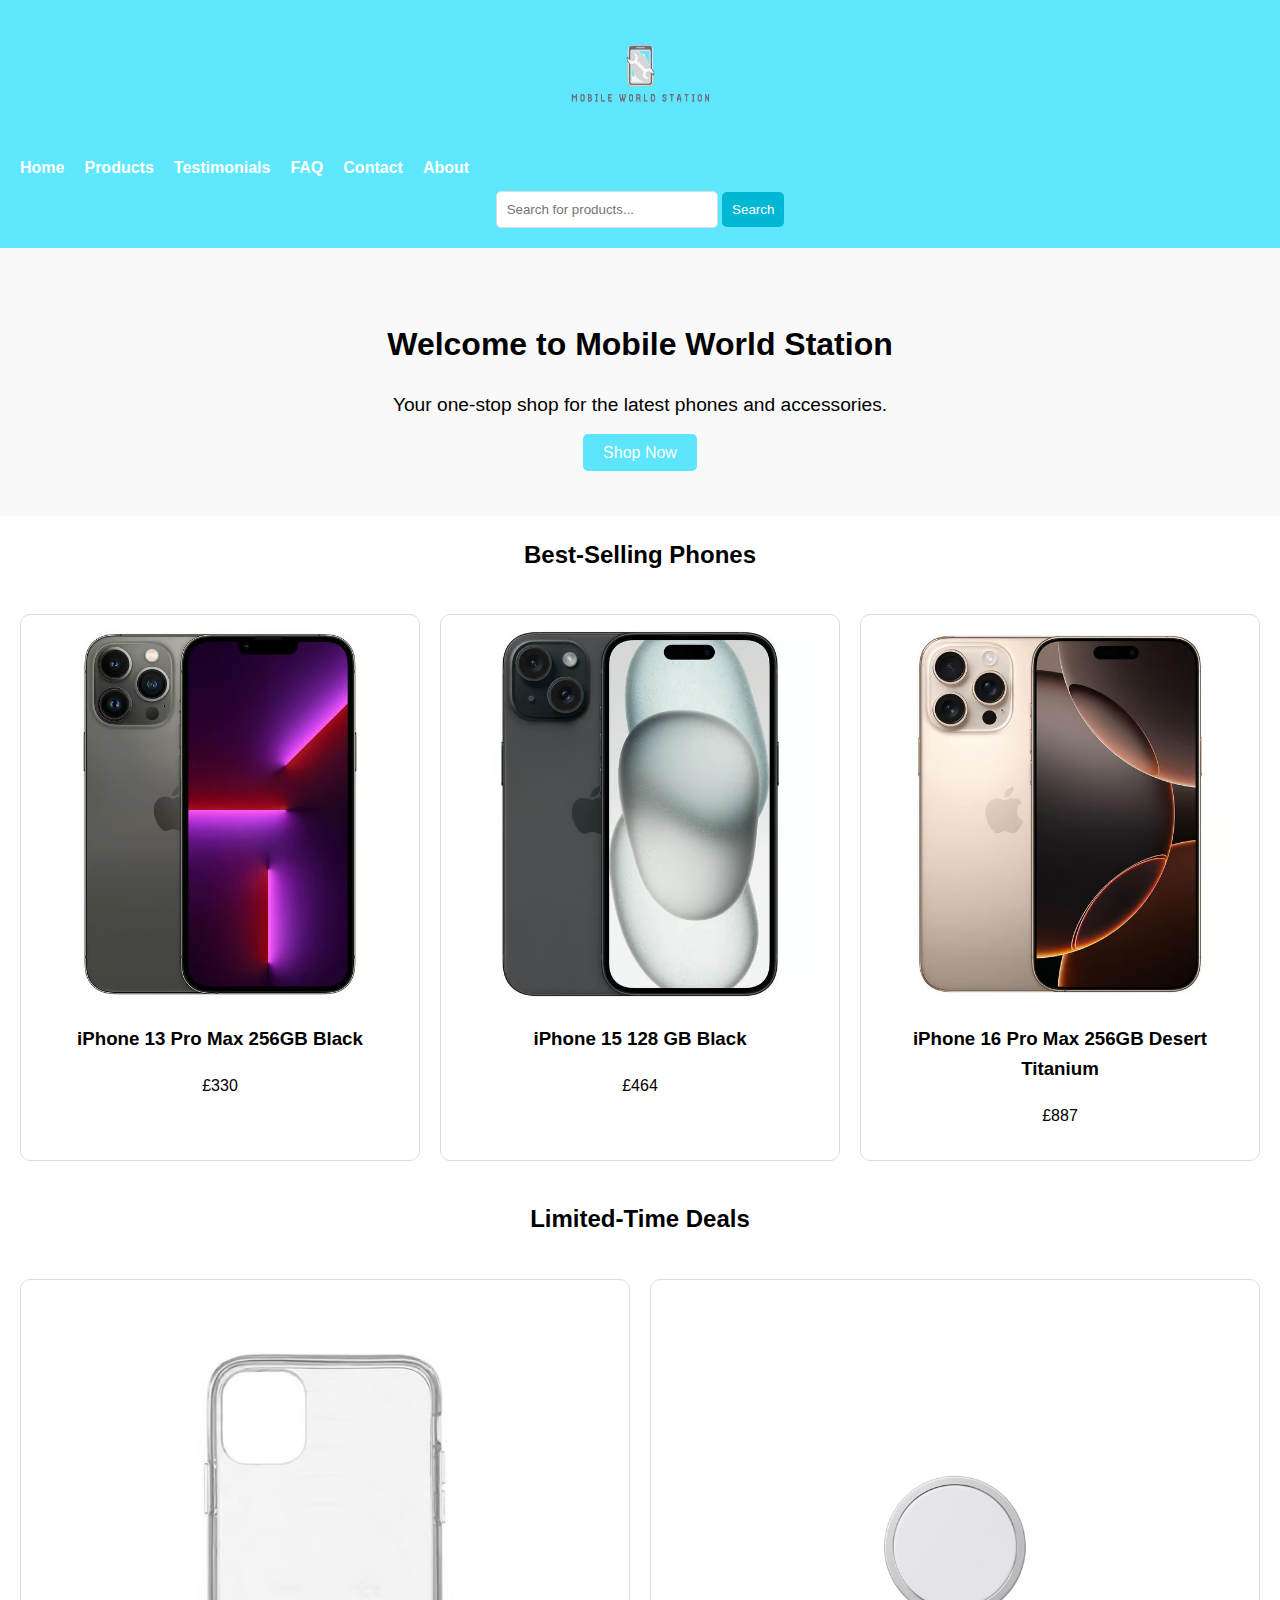
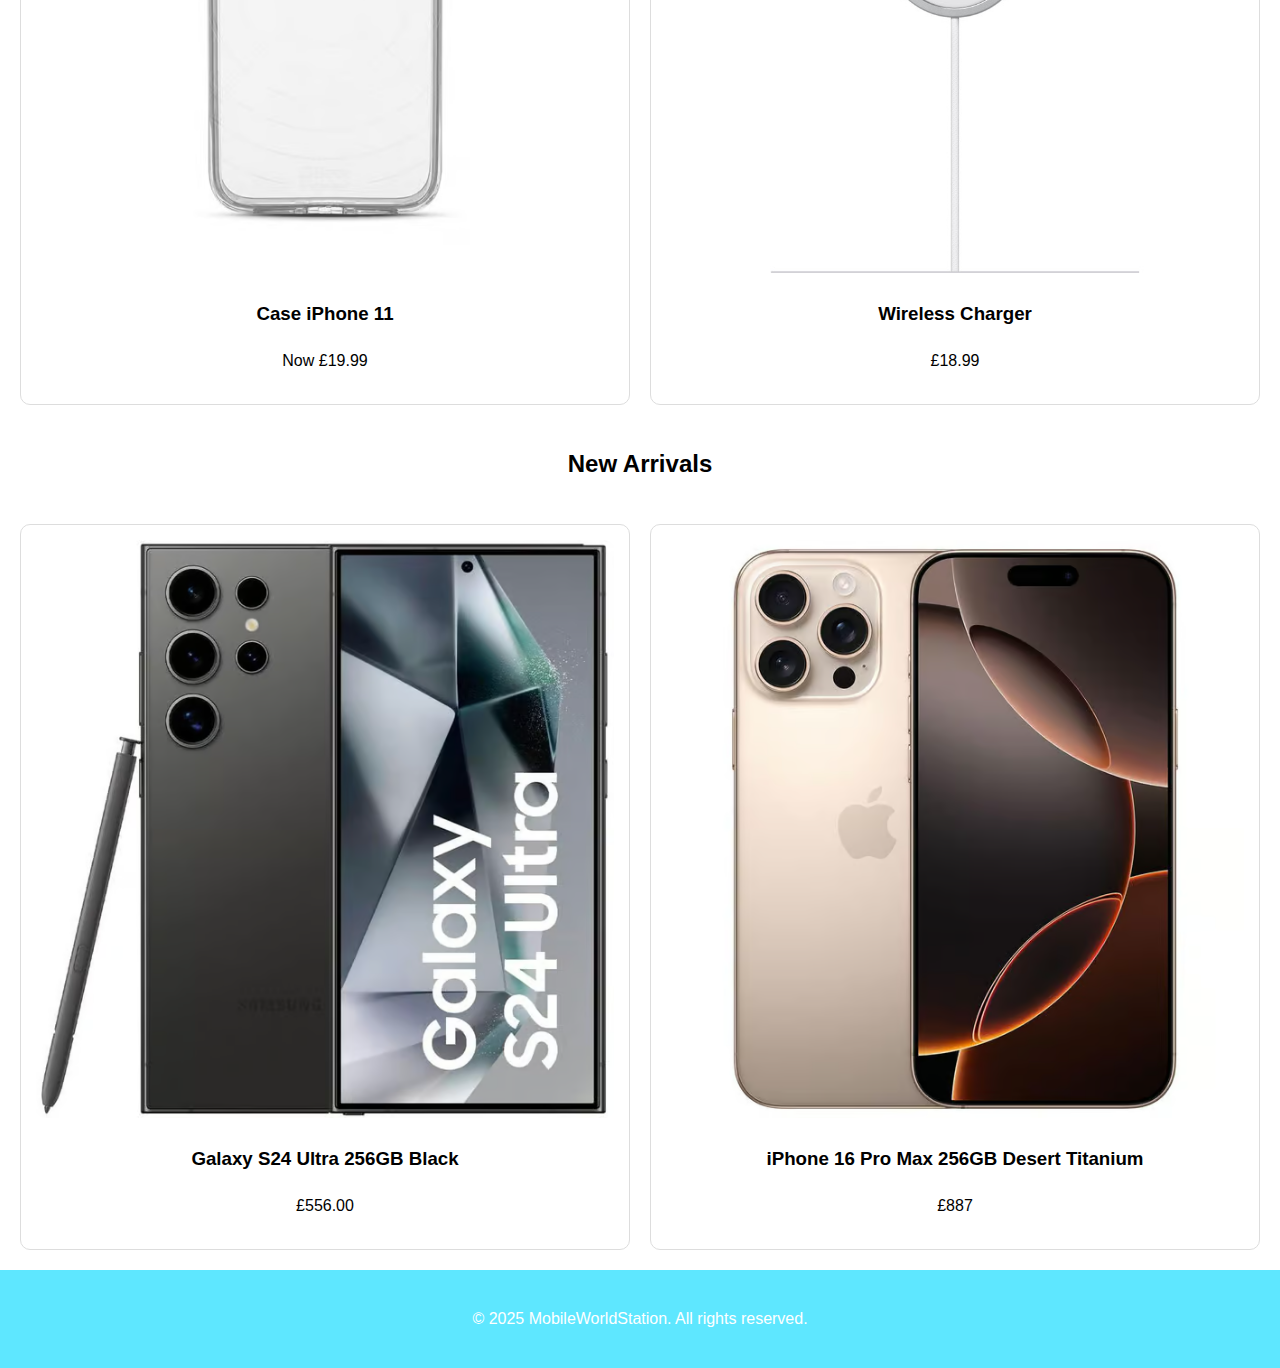
<file: index.html>
<!DOCTYPE html>
<html lang="en">
<head>
    <meta charset="UTF-8">
    <meta name="viewport" content="width=device-width, initial-scale=1.0">
    <link rel="stylesheet" href="index.css">
    <title>MobileWorldStation</title>
</head>
<body>

  <!-- Header Section -->
  <header class="header">
    <div class="logo">
      <img src="Assets/logo.png" alt="Mobile World Station Logo">
    </div>
    <nav class="nav-bar">
      <button class="menu-toggle" onclick="toggleMenu()">☰ Mobile World Station</button>
      <ul class="menu">
        <li><a href="index.html">Home</a></li>
        <li><a href="products.html">Products</a></li>
        <li><a href="testimonials.html">Testimonials</a></li>
        <li><a href="faq.html">FAQ</a></li>
        <li><a href="contact.html">Contact</a></li>
        <li><a href="about.html">About</a></li>
      </ul>
    </nav>
    <div class="search-bar">
      <input type="text" placeholder="Search for products..." />
      <button>Search</button>
    </div>
  </header>

  <!-- Call-to-Action Section -->
  <section class="cta">
    <h1>Welcome to Mobile World Station</h1>
    <p>Your one-stop shop for the latest phones and accessories.</p>
    <a href="products.html" class="cta-button">Shop Now</a>
  </section>

  <!-- Featured Products Section -->
  <section class="featured-products">
    <h2>Best-Selling Phones</h2>
    <div class="product-container">
      <div class="product-card">
        <a href="product.html?product=iphone13promax">
          <img src="Assets/iphone13promax.avif" alt="Phone 1">
        </a>
        <h3>iPhone 13 Pro Max 256GB Black</h3>
        <p>£330</p>
      </div>
      <div class="product-card">
        <a href="product.html?product=iphone15">
          <img src="Assets/iphone15.avif" alt="Phone 2">
        </a>
        <h3>iPhone 15 128 GB Black</h3>
        <p>£464</p>
      </div>
      <div class="product-card">
        <a href="product.html?product=iphone16promax">
          <img src="Assets/iphone16promax.avif" alt="Phone 3">
        </a>
        <h3>iPhone 16 Pro Max 256GB Desert Titanium</h3>
        <p>£887</p>
      </div>
    </div>
  </section>

  <!-- Limited-Time Deals Section -->
  <section class="limited-deals">
    <h2>Limited-Time Deals</h2>
    <div class="deal-container">
      <div class="deal-card">
        <a href="product.html?product=phonecaseiphone11">
          <img src="Assets/phonecaseiphone11.avif" alt="Deal 1">
        </a>
        <h3>Case iPhone 11</h3>
        <p>Now £19.99</p>
      </div>
      <div class="deal-card">
        <a href="product.html?product=wirelesscharger">
          <img src="Assets/wirelesscharger.jpeg" alt="Deal 2">
        </a>
        <h3>Wireless Charger</h3>
        <p>£18.99</p>
      </div>
    </div>
  </section>

  <!-- New Arrivals Section -->
  <section class="new-arrivals">
    <h2>New Arrivals</h2>
    <div class="product-container">
      <div class="product-card">
        <a href="product.html?product=samsungs24ultra">
          <img src="Assets/samsungs24ultra.avif" alt="New Phone 1">
        </a>
        <h3>Galaxy S24 Ultra 256GB Black</h3>
        <p>£556.00</p>
      </div>
      <div class="product-card">
        <a href="product.html?product=iphone16promax">
          <img src="Assets/iphone16promax.avif" alt="New Phone 2">
        </a>
        <h3>iPhone 16 Pro Max 256GB Desert Titanium</h3>
        <p>£887</p>
      </div>
    </div>
  </section>

  <!-- Footer Section -->
  <footer class="footer">
    <p>&copy; 2025 MobileWorldStation. All rights reserved.</p>
  </footer>

  <script>
    function toggleMenu() {
      const menu = document.querySelector('.menu');
      menu.classList.toggle('show');
    }
  </script>
</body>
</html>
</file>
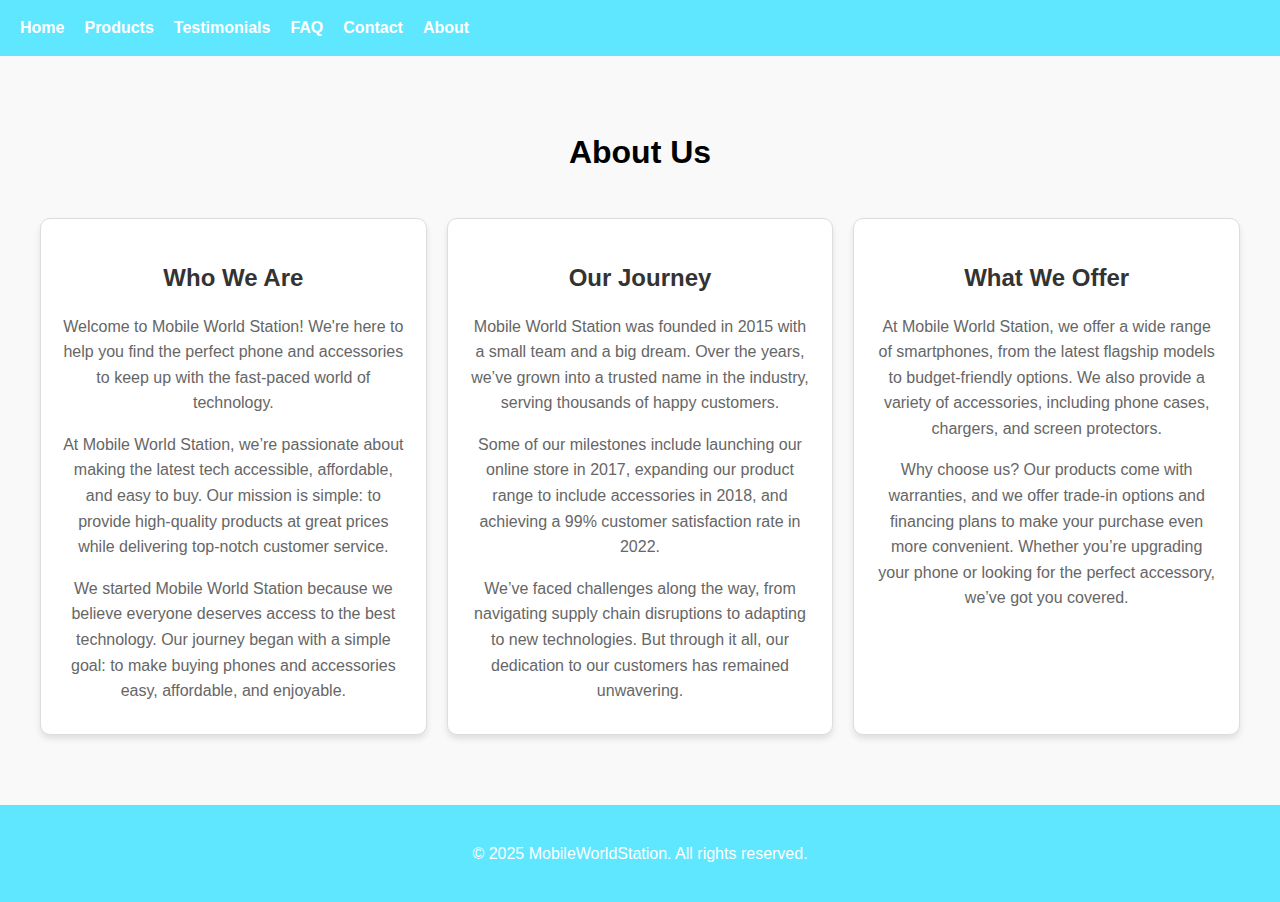
<file: about.html>
<!DOCTYPE html>
<html lang="en">
<head>
  <meta charset="UTF-8">
  <meta name="viewport" content="width=device-width, initial-scale=1.0">
  <title>About Us - MobileWorldStation</title>
  <link rel="stylesheet" href="about.css">
</head>
<body>
  <!-- Navigation Bar -->
  <nav class="nav-bar">
    <button class="menu-toggle" onclick="toggleMenu()">☰ Mobile World Station</button>
    <ul class="menu">
      <li><a href="index.html">Home</a></li>
      <li><a href="products.html">Products</a></li>
      <li><a href="testimonials.html">Testimonials</a></li>
      <li><a href="faq.html">FAQ</a></li>
      <li><a href="contact.html">Contact</a></li>
      <li><a href="about.html">About</a></li>
    </ul>
  </nav>

  <!-- About Us Section -->
  <section class="about">
    <h1>About Us</h1>
    <div class="about-container">
      <!-- Who You Are -->
      <div class="about-section">
        <h2>Who We Are</h2>
        <p>Welcome to Mobile World Station! We're here to help you find the perfect phone and accessories to keep up with the fast-paced world of technology.</p>
        <p>At Mobile World Station, we’re passionate about making the latest tech accessible, affordable, and easy to buy. Our mission is simple: to provide high-quality products at great prices while delivering top-notch customer service.</p>
        <p>We started Mobile World Station because we believe everyone deserves access to the best technology. Our journey began with a simple goal: to make buying phones and accessories easy, affordable, and enjoyable.</p>
      </div>

      <!-- Your Journey -->
      <div class="about-section">
        <h2>Our Journey</h2>
        <p>Mobile World Station was founded in 2015 with a small team and a big dream. Over the years, we’ve grown into a trusted name in the industry, serving thousands of happy customers.</p>
        <p>Some of our milestones include launching our online store in 2017, expanding our product range to include accessories in 2018, and achieving a 99% customer satisfaction rate in 2022.</p>
        <p>We’ve faced challenges along the way, from navigating supply chain disruptions to adapting to new technologies. But through it all, our dedication to our customers has remained unwavering.</p>
      </div>

      <!-- What You Offer -->
      <div class="about-section">
        <h2>What We Offer</h2>
        <p>At Mobile World Station, we offer a wide range of smartphones, from the latest flagship models to budget-friendly options. We also provide a variety of accessories, including phone cases, chargers, and screen protectors.</p>
        <p>Why choose us? Our products come with warranties, and we offer trade-in options and financing plans to make your purchase even more convenient. Whether you’re upgrading your phone or looking for the perfect accessory, we’ve got you covered.</p>
      </div>
    </div>
  </section>

  <!-- Footer -->
  <div class="footer">
   <p>&copy; 2025 MobileWorldStation. All rights reserved.</p>
  </div>

  <script>
    function toggleMenu() {
      const menu = document.querySelector('.menu');
      menu.classList.toggle('show');
    }
  </script>
</body>
</html>
</file>
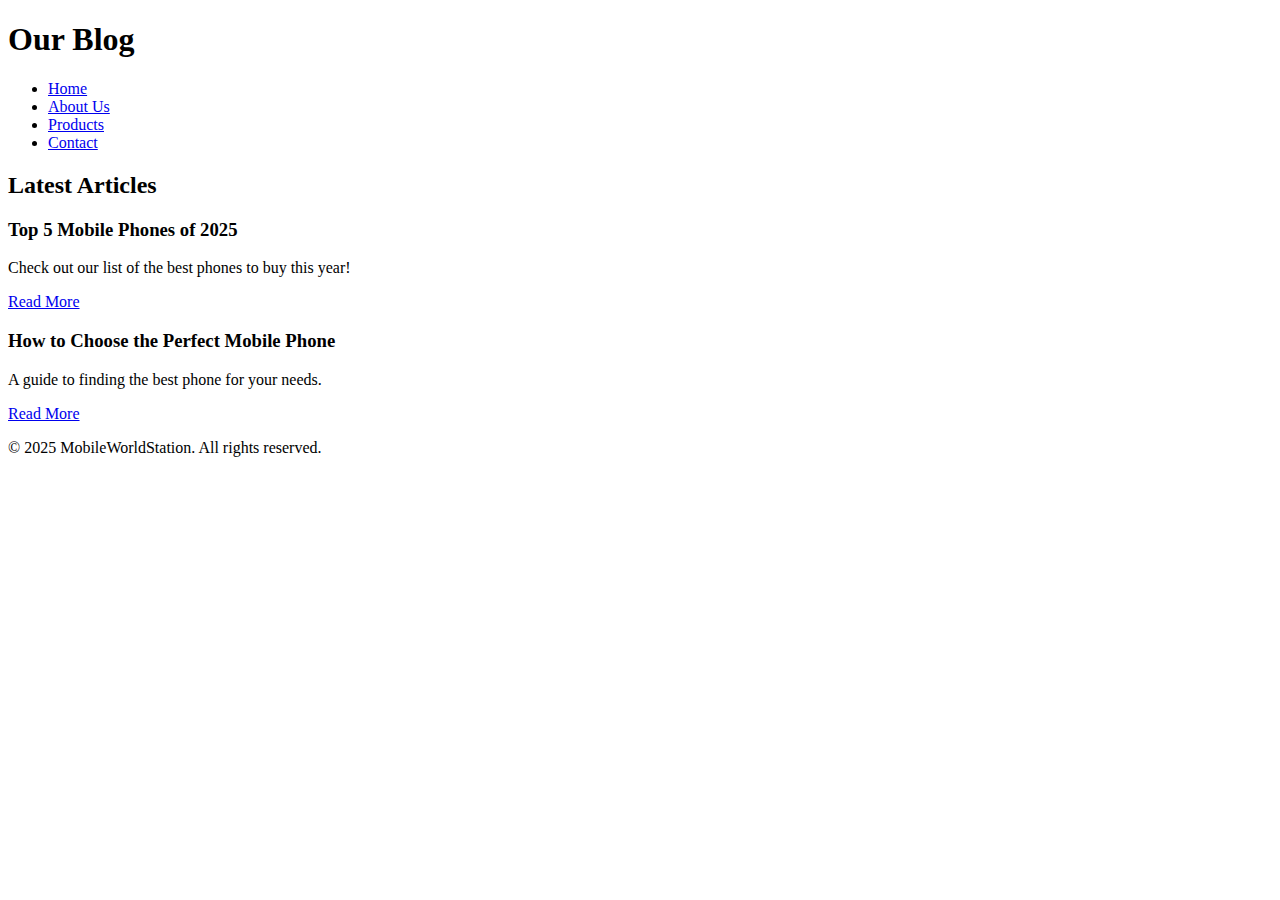
<file: blog.html>
<!DOCTYPE html>
<html lang="en">
<head>
  <meta charset="UTF-8">
  <meta name="viewport" content="width=device-width, initial-scale=1.0">
  <title>Blog - MobileWorldStation</title>
  <link rel="stylesheet" href="style.css">
</head>
<body>
  <header>
    <h1>Our Blog</h1>
    <nav>
      <ul>
        <li><a href="index.html">Home</a></li>
        <li><a href="about.html">About Us</a></li>
        <li><a href="products.html">Products</a></li>
        <li><a href="contact.html">Contact</a></li>
      </ul>
    </nav>
  </header>
  <main>
    <section>
      <h2>Latest Articles</h2>
      <article>
        <h3>Top 5 Mobile Phones of 2025</h3>
        <p>Check out our list of the best phones to buy this year!</p>
        <a href="#">Read More</a>
      </article>
      <article>
        <h3>How to Choose the Perfect Mobile Phone</h3>
        <p>A guide to finding the best phone for your needs.</p>
        <a href="#">Read More</a>
      </article>
    </section>
  </main>
  <footer>
    <p>&copy; 2025 MobileWorldStation. All rights reserved.</p>
  </footer>
</body>
</html>
</file>
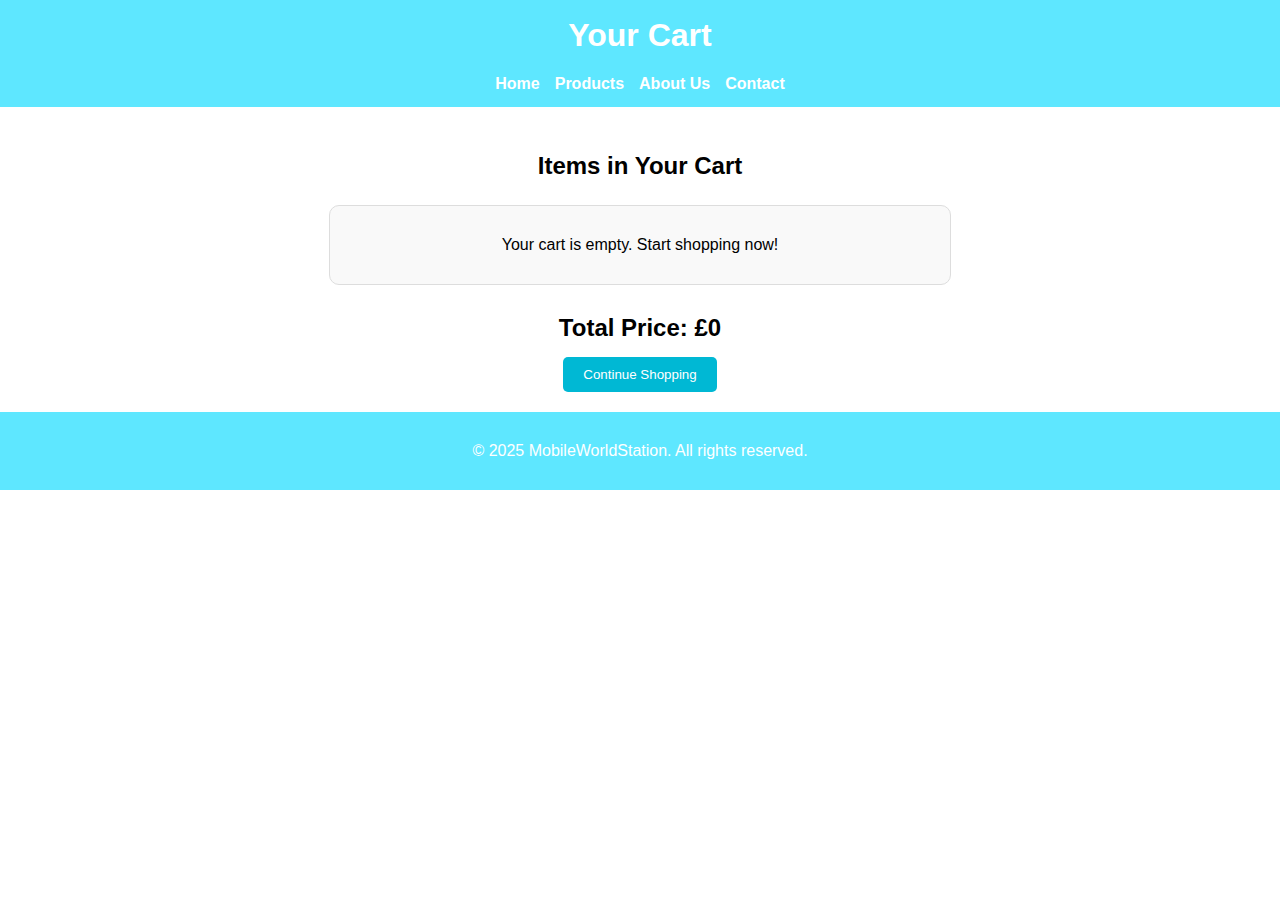
<file: cart.html>
<!DOCTYPE html>
<html lang="en">
<head>
  <meta charset="UTF-8">
  <meta name="viewport" content="width=device-width, initial-scale=1.0">
  <title>Cart - MobileWorldStation</title>
  <link rel="stylesheet" href="cart.css">
  <script src="cart.js" defer></script>
</head>
<body>
  <header>
    <h1>Your Cart</h1>
    <nav>
      <ul>
        <li><a href="index.html">Home</a></li>
        <li><a href="products.html">Products</a></li>
        <li><a href="about.html">About Us</a></li>
        <li><a href="contact.html">Contact</a></li>
      </ul>
    </nav>
  </header>
  <main>
    <section class="cart-section">
      <h2>Items in Your Cart</h2>
      <div id="cart-items">
        <!-- Cart items will be dynamically added here -->
      </div>
      <div class="cart-summary">
        <h3>Total Price: £<span id="total-price">0</span></h3>
        <button onclick="continueShopping()">Continue Shopping</button>
      </div>
    </section>
  </main>
  <footer>
    <p>&copy; 2025 MobileWorldStation. All rights reserved.</p>
  </footer>
</body>
</html>
</file>
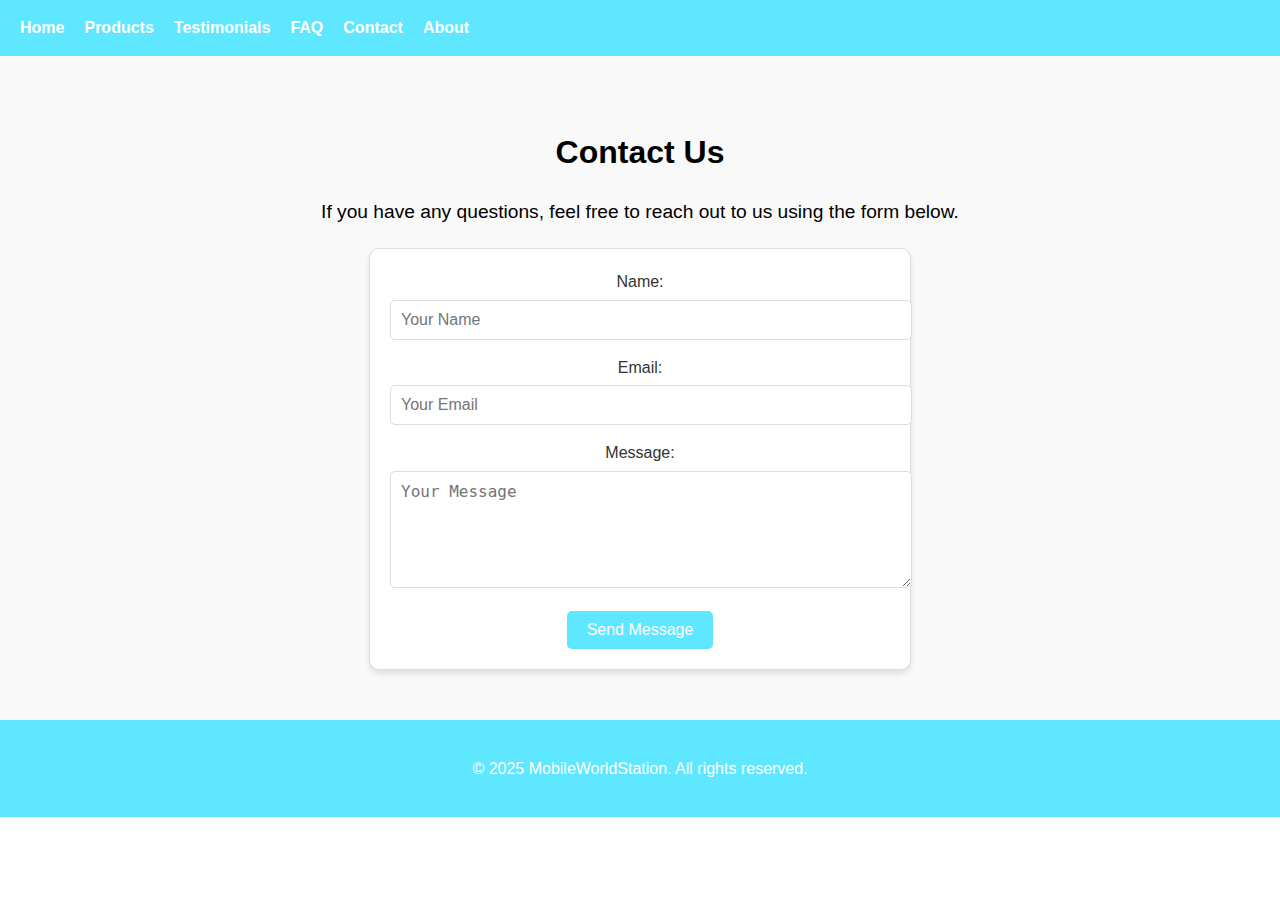
<file: contact.html>
<!DOCTYPE html>
<html lang="en">
<head>
  <meta charset="UTF-8">
  <meta name="viewport" content="width=device-width, initial-scale=1.0">
  <title>Contact Us - MobileWorldStation</title>
  <link rel="stylesheet" href="contact.css">
</head>
<body>
  <!-- Navigation Bar -->
  <nav class="nav-bar">
    <button class="menu-toggle" onclick="toggleMenu()">☰ Mobile World Station</button>
    <ul class="menu">
      <li><a href="index.html">Home</a></li>
      <li><a href="products.html">Products</a></li>
      <li><a href="testimonials.html">Testimonials</a></li>
      <li><a href="faq.html">FAQ</a></li>
      <li><a href="contact.html">Contact</a></li>
      <li><a href="about.html">About</a></li>
    </ul>
  </nav>

  <!-- Contact Section -->
  <section class="contact">
    <h1>Contact Us</h1>
    <p>If you have any questions, feel free to reach out to us using the form below.</p>
    <div class="contact-container">
      <form class="contact-form">
        <label for="name">Name:</label>
        <input type="text" id="name" name="name" placeholder="Your Name" required>

        <label for="email">Email:</label>
        <input type="email" id="email" name="email" placeholder="Your Email" required>

        <label for="message">Message:</label>
        <textarea id="message" name="message" rows="5" placeholder="Your Message" required></textarea>

        <button type="submit">Send Message</button>
      </form>
    </div>
  </section>

  <!-- Footer -->
  <div class="footer">
   <p>&copy; 2025 MobileWorldStation. All rights reserved.</p>
  </div>

  <script>
    function toggleMenu() {
      const menu = document.querySelector('.menu');
      menu.classList.toggle('show');
    }
  </script>
</body>
</html>
</file>
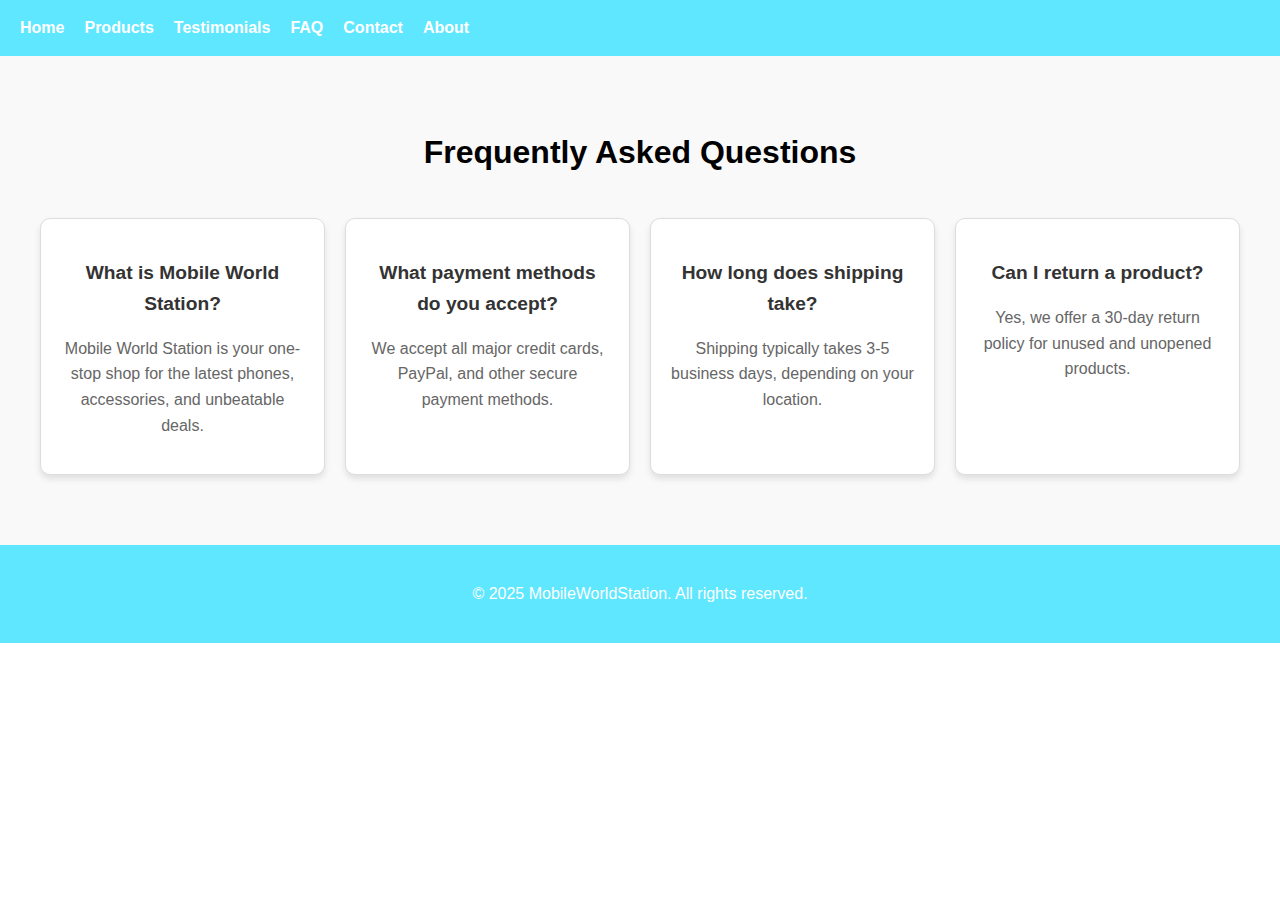
<file: faq.html>
<!DOCTYPE html>
<html lang="en">
<head>
  <meta charset="UTF-8">
  <meta name="viewport" content="width=device-width, initial-scale=1.0">
  <title>FAQ - MobileWorldStation</title>
  <link rel="stylesheet" href="faq.css">
</head>
<body>
  <!-- Navigation Bar -->
  <nav class="nav-bar">
    <button class="menu-toggle" onclick="toggleMenu()">☰ Mobile World Station</button>
    <ul class="menu">
      <li><a href="index.html">Home</a></li>
      <li><a href="products.html">Products</a></li>
      <li><a href="testimonials.html">Testimonials</a></li>
      <li><a href="faq.html">FAQ</a></li>
      <li><a href="contact.html">Contact</a></li>
      <li><a href="about.html">About</a></li>
    </ul>
  </nav>

  <!-- FAQ Section -->
  <section class="faq">
    <h1>Frequently Asked Questions</h1>
    <div class="faq-container">
      <div class="faq-item">
        <h3>What is Mobile World Station?</h3>
        <p>Mobile World Station is your one-stop shop for the latest phones, accessories, and unbeatable deals.</p>
      </div>
      <div class="faq-item">
        <h3>What payment methods do you accept?</h3>
        <p>We accept all major credit cards, PayPal, and other secure payment methods.</p>
      </div>
      <div class="faq-item">
        <h3>How long does shipping take?</h3>
        <p>Shipping typically takes 3-5 business days, depending on your location.</p>
      </div>
      <div class="faq-item">
        <h3>Can I return a product?</h3>
        <p>Yes, we offer a 30-day return policy for unused and unopened products.</p>
      </div>
    </div>
  </section>

  <!-- Footer -->
  <div class="footer">
  <p>&copy; 2025 MobileWorldStation. All rights reserved.</p>
  </div>

  <script>
    function toggleMenu() {
      const menu = document.querySelector('.menu');
      menu.classList.toggle('show');
    }
  </script>
</body>
</html>
</file>
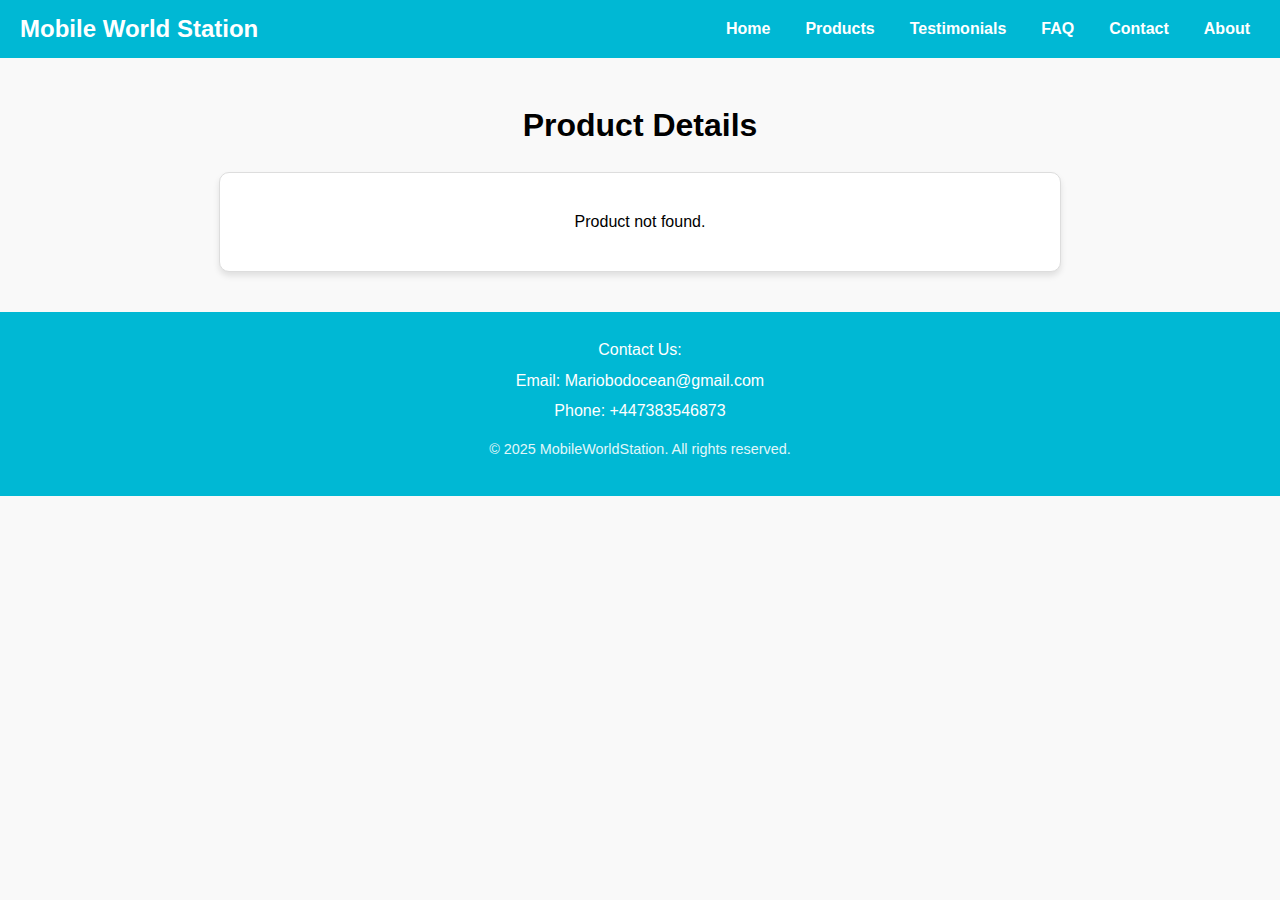
<file: product.html>
<!DOCTYPE html>
<html lang="en">
<head>
  <meta charset="UTF-8">
  <meta name="viewport" content="width=device-width, initial-scale=1.0">
  <title>Product Details</title>
  <link rel="stylesheet" href="product.css">
  <script src="product.js" defer></script>
</head>
<body>
  <!-- Navigation Bar -->
  <nav class="nav-bar">
    <div class="logo">
      <a href="index.html">Mobile World Station</a>
    </div>
    <ul class="menu">
      <li><a href="index.html">Home</a></li>
      <li><a href="products.html">Products</a></li>
      <li><a href="testimonials.html">Testimonials</a></li>
      <li><a href="faq.html">FAQ</a></li>
      <li><a href="contact.html">Contact</a></li>
      <li><a href="about.html">About</a></li>
    </ul>
  </nav>

  <!-- Main Content -->
  <main>
    <header>
      <h1>Product Details</h1>
    </header>
    <div id="product-details">
      <!-- Product details will be dynamically loaded here -->
    </div>
  </main>

  <!-- Footer -->
  <footer class="footer">
    <div class="footer-content">
      <p>Contact Us:</p>
      <p>Email: Mariobodocean@gmail.com</p>
      <p>Phone: +447383546873</p>
    </div>
    <div class="footer-bottom">
      <p>&copy; 2025 MobileWorldStation. All rights reserved.</p>
    </div>
  </footer>
</body>
</html>
</file>
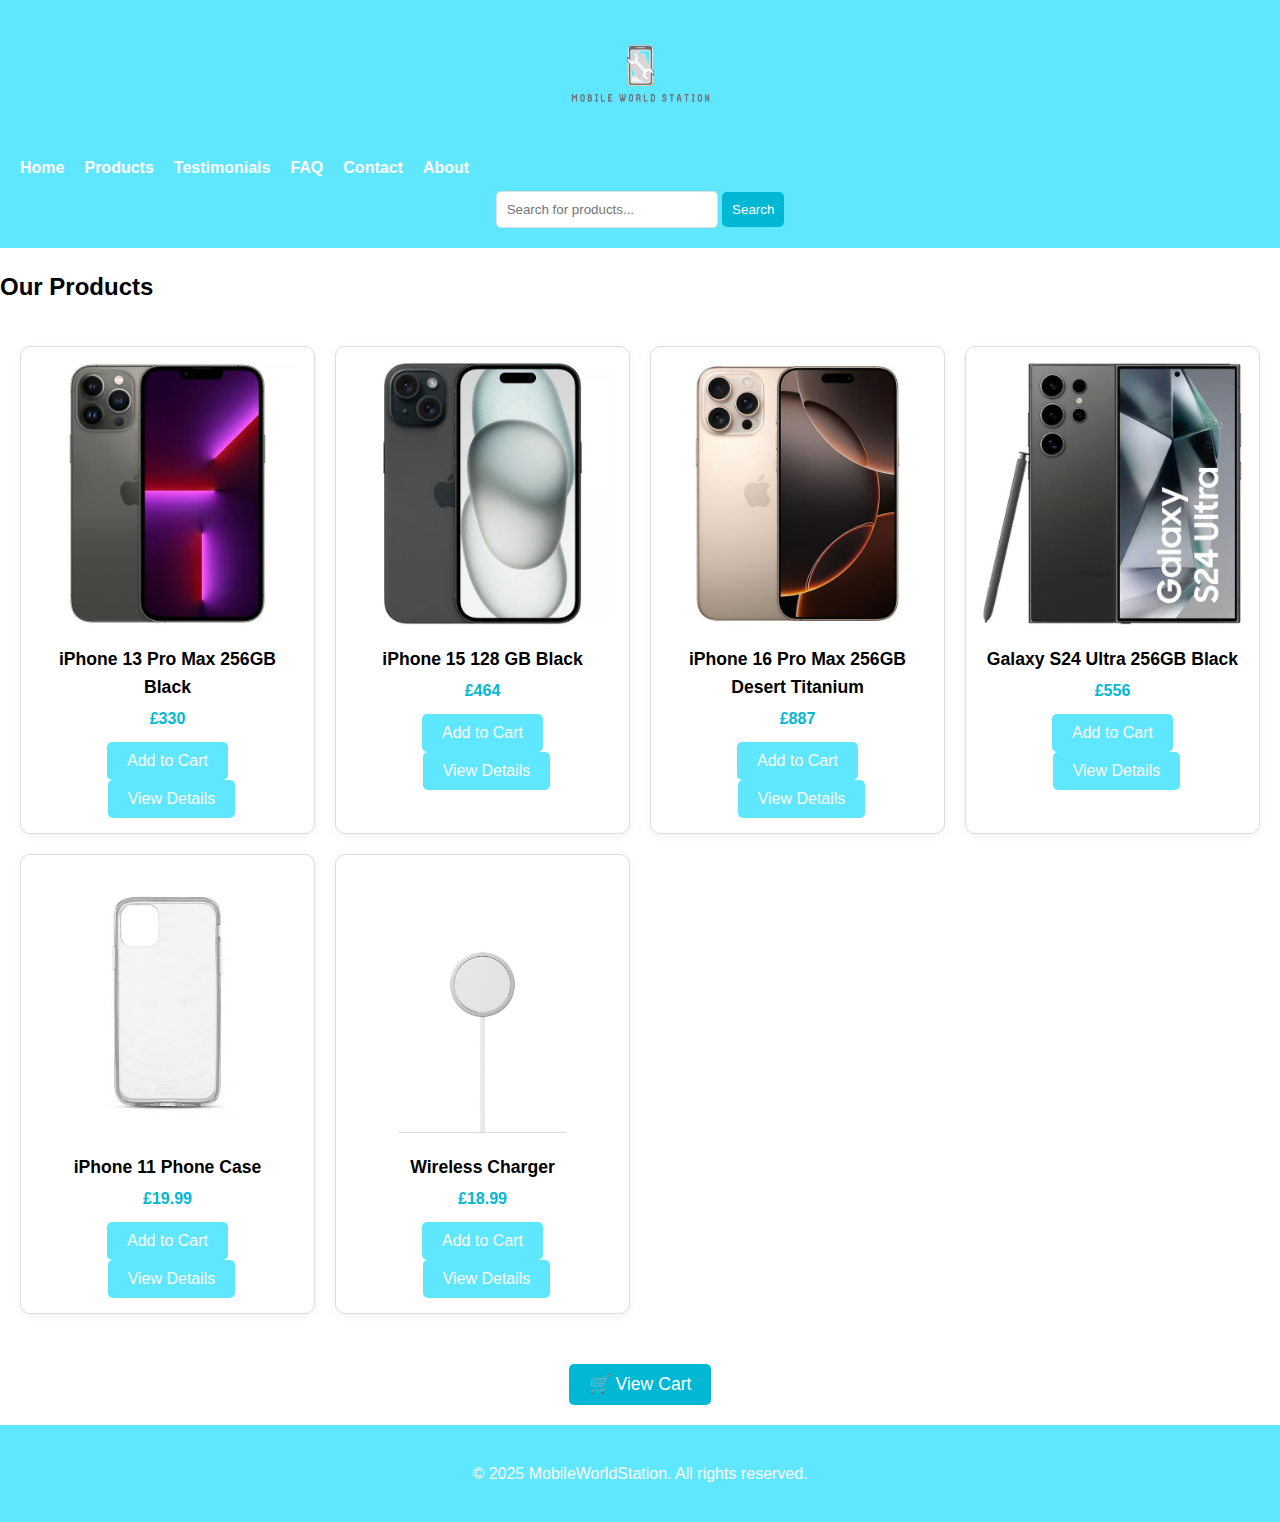
<file: products.html>
<!DOCTYPE html>
<html lang="en">
<head>
  <meta charset="UTF-8">
  <meta name="viewport" content="width=device-width, initial-scale=1.0">
  <title>Products - MobileWorldStation</title>
  <link rel="stylesheet" href="products.css">
  <script src="products.js"></script>
  <script>
    function toggleMenu() {
      const menu = document.querySelector('.menu');
      menu.classList.toggle('show');
    }
    function goToCart() {
      window.location.href = "cart.html";
    }
  </script>
</head>
<body>

  <!-- Header Section -->
  <header class="header">
    <div class="logo">
      <img src="Assets/logo.png" alt="Mobile World Station Logo">
    </div>
    <nav class="nav-bar">
      <button class="menu-toggle" onclick="toggleMenu()">☰ Mobile World Station</button>
      <ul class="menu">
        <li><a href="index.html">Home</a></li>
        <li><a href="products.html">Products</a></li>
        <li><a href="testimonials.html">Testimonials</a></li>
        <li><a href="faq.html">FAQ</a></li>
        <li><a href="contact.html">Contact</a></li>
        <li><a href="about.html">About</a></li>
      </ul>
    </nav>
    <div class="search-bar">
      <input type="text" placeholder="Search for products..." />
      <button>Search</button>
    </div>
  </header>

  <!-- Notification container -->
  <div id="notification" class="notification hidden">
    Added to cart!
  </div>

  <!-- Products Section -->
  <section class="featured-products">
    <h2>Our Products</h2>
    <div class="product-container">
      <div class="product-card">
        <img src="Assets/iphone13promax.avif" alt="Phone 1" class="product-image">
        <h3>iPhone 13 Pro Max 256GB Black</h3>
        <p>£330</p>
        <button class="add-to-cart">Add to Cart</button>
        <button class="view-details">View Details</button>
      </div>
      <div class="product-card">
        <img src="Assets/iphone15.avif" alt="Phone 2" class="product-image">
        <h3>iPhone 15 128 GB Black</h3>
        <p>£464</p>
        <button class="add-to-cart">Add to Cart</button>
        <button class="view-details">View Details</button>
      </div>
      <div class="product-card">
        <img src="Assets/iphone16promax.avif" alt="Phone 3" class="product-image">
        <h3>iPhone 16 Pro Max 256GB Desert Titanium</h3>
        <p>£887</p>
        <button class="add-to-cart">Add to Cart</button>
        <button class="view-details">View Details</button>
      </div>
      <div class="product-card">
        <img src="Assets/samsungs24ultra.avif" alt="Phone 4" class="product-image">
        <h3>Galaxy S24 Ultra 256GB Black</h3>
        <p>£556</p>
        <button class="add-to-cart">Add to Cart</button>
        <button class="view-details">View Details</button>
      </div>
      <div class="product-card">
        <img src="Assets/phonecaseiphone11.avif" alt="Phone Case" class="product-image">
        <h3>iPhone 11 Phone Case</h3>
        <p>£19.99</p>
        <button class="add-to-cart">Add to Cart</button>
        <button class="view-details">View Details</button>
      </div>
      <div class="product-card">
        <img src="Assets/wirelesscharger.jpeg" alt="Wireless Charger" class="product-image">
        <h3>Wireless Charger</h3>
        <p>£18.99</p>
        <button class="add-to-cart">Add to Cart</button>
         <button class="view-details">View Details</button>
      </div>
    </div>
  </section>

  <div class="cart-button-container" style="text-align:center; margin: 20px;">
    <button class="cart-button" onclick="goToCart()">🛒 View Cart</button>
  </div>

  <!-- Footer Section -->
  <footer class="footer">
    <p>&copy; 2025 MobileWorldStation. All rights reserved.</p>
  </footer>
</body>
</html>
</file>
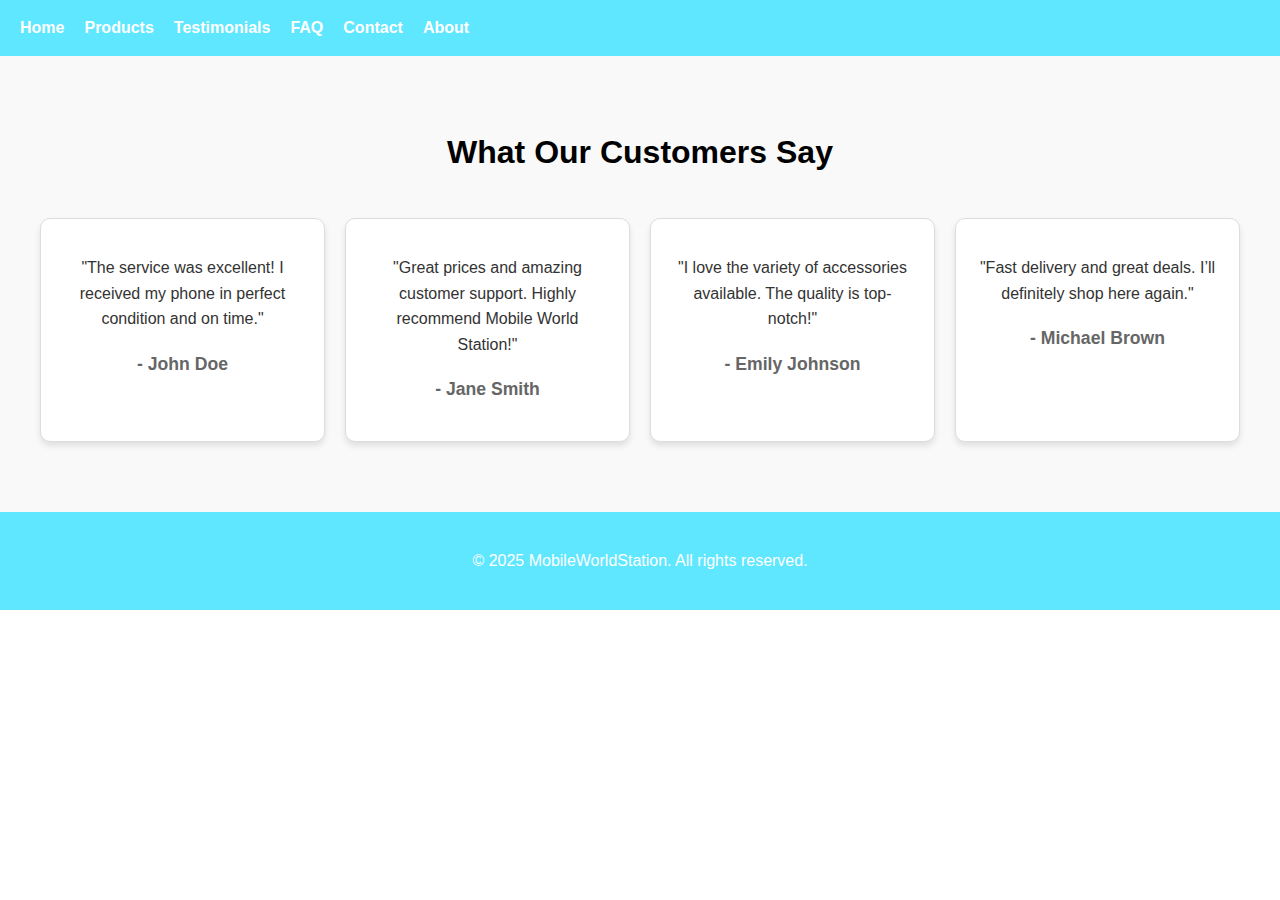
<file: testimonials.html>
<!DOCTYPE html>
<html lang="en">
<head>
  <meta charset="UTF-8">
  <meta name="viewport" content="width=device-width, initial-scale=1.0">
  <title>Testimonials - MobileWorldStation</title>
  <link rel="stylesheet" href="testimonials.css">
</head>
<body>
  <!-- Navigation Bar -->
  <nav class="nav-bar">
    <button class="menu-toggle" onclick="toggleMenu()">☰ Mobile World Station</button>
    <ul class="menu">
      <li><a href="index.html">Home</a></li>
      <li><a href="products.html">Products</a></li>
      <li><a href="testimonials.html">Testimonials</a></li>
      <li><a href="faq.html">FAQ</a></li>
      <li><a href="contact.html">Contact</a></li>
      <li><a href="about.html">About</a></li>
    </ul>
  </nav>

  <!-- Testimonials Section -->
  <section class="testimonials">
    <h1>What Our Customers Say</h1>
    <div class="testimonial-container">
      <div class="testimonial-card">
        <p>"The service was excellent! I received my phone in perfect condition and on time."</p>
        <h3>- John Doe</h3>
      </div>
      <div class="testimonial-card">
        <p>"Great prices and amazing customer support. Highly recommend Mobile World Station!"</p>
        <h3>- Jane Smith</h3>
      </div>
      <div class="testimonial-card">
        <p>"I love the variety of accessories available. The quality is top-notch!"</p>
        <h3>- Emily Johnson</h3>
      </div>
      <div class="testimonial-card">
        <p>"Fast delivery and great deals. I’ll definitely shop here again."</p>
        <h3>- Michael Brown</h3>
      </div>
    </div>
  </section>

  <!-- Footer -->
  <div class="footer">
    <p>&copy; 2025 MobileWorldStation. All rights reserved.</p>
  </div>

  <script>
    function toggleMenu() {
      const menu = document.querySelector('.menu');
      menu.classList.toggle('show');
    }
  </script>
</body>
</html>
</file>
<file: style.css>
body { 

  background-color: #ffffff; 

}  


/* Base styles for the menu */
.menu {
display: flex;
list-style-type: none;
margin: 0;
padding: 0;
justify-content: space-around;
align-items: center;
flex-direction: column; /* Default: stack items vertically */
background-color: #00d9ffa1;
border-radius: 10px;
padding: 10px 0;
/* Animation properties */
max-height: 0; /* Initially hidden */
overflow: hidden; /* Prevent content from overflowing */
opacity: 0; /* Fully transparent */
transition: max-height 0.5s ease, opacity 0.5s ease; /* Smooth transition */

}

.menu a {
text-decoration: none; /* Remove underlines from links */
color: white; /* Ensure the text color is visible */

}

.menu.show {
max-height: 300px; /* Adjust based on the menu's content height */
opacity: 1; /* Fully visible */

}

.menu-toggle {
display: none; /* Hidden by default */
background-color: #00d9ffa1;
color: white;
border: none;
padding: 10px;
font-size: 20px;
cursor: pointer;
border-radius: 5px;

}



/* Responsive styles for smaller screens */
@media only screen and (max-width: 768px) {
.menu {
  display: flex; /* Ensure the menu is flexbox */
  flex-direction: column; /* Stack items vertically */
  margin-top: 15px;
}

.menu-toggle {
  display: block; /* Show the toggle button */
  width: 100%;
  text-align: left;

}

.menu.show {
max-height: 300px; /* Adjust based on the menu's content height */
opacity: 1; /* Fully visible */
}
.header {
  position: relative; /* Keeps the header in its original position */
  z-index: 1;
  
  border-radius: 10px;

  background-color: #00d9ffa1; /* Optional: remove background color */
  visibility: visible;
  width: 75%;
 
  padding: 10px; /* Add some padding for aesthetics */
 
  margin-top: -65px;
  margin-left: 60px; /* Center the header */
  height: 20px
  

}

.header h1 {

  color: black;
  font-weight: bold;
  font-family: sans-serif;
  font-size: 22.9px;
  margin-top: 0;
}

.footer {
  position: relative; /* Default position */
  width: 100%;
  background-color: #00d9ffa1;
  color: rgb(44, 36, 36);
 
  padding: 10px 0;
  margin-top: auto; /* Push the footer to the bottom of the page if content is short */
  border-style: solid;

}

.footer p {

   
  margin-top:  -10px;
  
  font-family: sans-serif;
  font-weight: 600;
 

}

.important {
  text-align: center;
  margin-bottom: -5px;
  font-size: 15px;
  font-family: monospace;
}


}


/* Styles for larger screens */
@media only screen and (min-width: 769px) {
.menu {
  display: flex; /* Ensure the menu is flexbox */
  flex-direction: row; /* Arrange items horizontally */
  justify-content: space-around; /* Space items evenly */
  max-height: none; /* Remove height restriction */
  opacity: 1; /* Fully visible */
  background-color: #00d9ffa1; /* Optional: remove background color */
  padding: 1; /* Optional: remove padding */
}




.menu a {
  text-decoration: none; /* Remove underlines from links */
  color: white; /* Ensure the text color is visible */
  font-weight: bold;
}



.menu-toggle {
  display: none; /* Hide the toggle button */

  
}
.header {
  border-style: solid;
  visibility: hidden;
}
}
</file>
<file: index.css>
/* General Reset */
body {
  margin: 0;
  font-family: Arial, sans-serif;
  line-height: 1.6;
}

/* Header Section */
.header {
  display: flex;
  flex-direction: column;
  align-items: center;
  padding: 20px;
  background-color: #00d9ffa1;
}

.logo img {
  max-width: 150px;
  margin-bottom: 10px;
}

.nav-bar {
  display: flex;
  flex-direction: column;
  align-items: center;
}

.menu {
  display: none;
  list-style: none;
  padding: 0;
  margin: 0;
}

.menu.show {
  display: flex;
  flex-direction: column;
}

.menu li {
  margin: 5px 0;
}

.menu a {
  text-decoration: none;
  color: white;
  font-weight: bold;
}
h2 {
  text-align: center;
}
/* Make navbar horizontal for larger devices */
@media only screen and (min-width: 768px) {
  .nav-bar {
    flex-direction: row;
    justify-content: space-between;
    width: 100%;
  }

  .menu {
    display: flex;
    flex-direction: row; /* Horizontal layout */
    justify-content: center;
    gap: 20px; /* Add spacing between menu items */
  }

  .menu li {
    margin: 0; /* Remove vertical margin */
  }

  .menu-toggle {
    display: none; /* Hide the toggle button for larger screens */
  }
}

.search-bar {
  margin-top: 10px;
}

.search-bar input {
  padding: 10px;
  width: 200px;
  border: 1px solid #ddd;
  border-radius: 5px;
}

.search-bar button {
  padding: 10px;
  background-color: #00b8d4;
  color: white;
  border: none;
  border-radius: 5px;
  cursor: pointer;
}

/* Call-to-Action Section */
.cta {
  text-align: center;
  padding: 50px 20px;
  background-color: #f9f9f9;
}

.cta h1 {
  font-size: 2rem;
  margin-bottom: 10px;
}

.cta p {
  font-size: 1.2rem;
  margin-bottom: 20px;
}

.cta-button {
  padding: 10px 20px;
  background-color: #00d9ffa1;
  color: white;
  text-decoration: none;
  border-radius: 5px;
  font-size: 1rem;
}

/* Product Sections */
.product-container, .deal-container {
  display: grid;
  grid-template-columns: repeat(auto-fit, minmax(250px, 1fr));
  gap: 20px;
  padding: 20px;
}

.product-card, .deal-card {
  background-color: white;
  border: 1px solid #ddd;
  border-radius: 10px;
  text-align: center;
  padding: 15px;
}

.product-card img, .deal-card img {
  max-width: 100%;
  border-radius: 10px;
}

/* Footer Section */
.footer {
  text-align: center;
  padding: 20px;
  background-color: #00d9ffa1;
  color: white;
}

/* Add to home.css */
.notification {
  position: fixed;
  top: 20px;
  right: 20px;
  background: #00b8d4;
  color: #fff;
  padding: 15px 25px;
  border-radius: 8px;
  font-weight: bold;
  z-index: 1000;
  box-shadow: 0 2px 8px rgba(0,0,0,0.15);
  transition: opacity 0.3s;
}
.notification.hidden {
  opacity: 0;
  pointer-events: none;
}



/* Mobile-friendly menu toggle button */
.menu-toggle {
  display: block;
  background-color: #00b8d4;
  color: white;
  border: none;
  padding: 12px 20px;
  font-size: 1.2rem;
  border-radius: 8px;
  cursor: pointer;
  margin-bottom: 10px;
  margin-top: 10px;
  box-shadow: 0 2px 8px rgba(0,0,0,0.10);
  transition: background 0.2s, box-shadow 0.2s, transform 0.2s;
  letter-spacing: 1px;
}

.menu-toggle:hover,
.menu-toggle:focus {
  background-color: #008cba;
  box-shadow: 0 4px 12px rgba(0,0,0,0.18);
  transform: scale(1.05);
}

/* Hide the menu toggle on larger screens */
@media only screen and (min-width: 768px) {
  .menu-toggle {
    display: none;
  }
}
</file>
<file: about.css>
/* General Reset */
body {
    margin: 0;
    font-family: Arial, sans-serif;
    line-height: 1.6;
  }
  
  /* Navigation Bar */
  .nav-bar {
    background-color: #00d9ffa1;
    padding: 10px 20px;
    display: flex;
    justify-content: space-between;
    align-items: center;
  }
  
  .menu {
    display: none;
    list-style: none;
    padding: 0;
    margin: 0;
  }
  
  .menu.show {
    display: flex;
    flex-direction: column;
  }
  
  .menu li {
    margin: 5px 0;
  }
  
  .menu a {
    text-decoration: none;
    color: white;
    font-weight: bold;
  }
  
  .menu-toggle {
    background-color: #00b8d4;
    color: white;
    border: none;
    padding: 10px;
    font-size: 16px;
    cursor: pointer;
    border-radius: 5px;
  }
  
  /* Make navbar horizontal for larger devices */
  @media only screen and (min-width: 768px) {
    .menu {
      display: flex;
      flex-direction: row;
      gap: 20px;
    }
  
    .menu-toggle {
      display: none;
    }
  }
  
  /* About Section */
  .about {
    text-align: center;
    padding: 50px 20px;
    background-color: #f9f9f9;
  }
  
  .about h1 {
    font-size: 2rem;
    margin-bottom: 20px;
  }
  
  .about-container {
    display: grid;
    grid-template-columns: repeat(auto-fit, minmax(300px, 1fr));
    gap: 20px;
    padding: 20px;
  }
  
  .about-section {
    background-color: white;
    border: 1px solid #ddd;
    border-radius: 10px;
    padding: 20px;
    box-shadow: 0px 4px 6px rgba(0, 0, 0, 0.1);
    transition: transform 0.3s ease, box-shadow 0.3s ease;
  }
  
  .about-section:hover {
    transform: translateY(-5px);
    box-shadow: 0px 6px 10px rgba(0, 0, 0, 0.15);
  }
  
  .about-section h2 {
    font-size: 1.5rem;
    color: #333;
    margin-bottom: 10px;
  }
  
  .about-section p {
    font-size: 1rem;
    color: #666;
    margin-bottom: 10px;
  }
  
  /* Footer */
  .footer {
    text-align: center;
    padding: 20px;
    background-color: #00d9ffa1;
    color: white;
  }
</file>
<file: cart.css>
/* General Reset */
body {
    margin: 0;
    font-family: Arial, sans-serif;
    line-height: 1.6;
  }
  
  /* Header */
  header {
    background-color: #00d9ffa1;
    padding: 10px 20px;
    text-align: center;
  }
  
  header h1 {
    margin: 0;
    color: white;
  }
  
  nav ul {
    list-style: none;
    padding: 0;
    margin: 10px 0 0;
    display: flex;
    justify-content: center;
    gap: 15px;
  }
  
  nav ul li {
    display: inline;
  }
  
  nav ul li a {
    text-decoration: none;
    color: white;
    font-weight: bold;
  }
  
  /* Cart Section */
  .cart-section {
    padding: 20px;
    text-align: center;
  }
  
  #cart-items {
    margin: 20px auto;
    max-width: 600px;
    border: 1px solid #ddd;
    border-radius: 10px;
    padding: 10px;
    background-color: #f9f9f9;
  }
  
  .cart-item {
    display: flex;
    justify-content: space-between;
    align-items: center;
    padding: 10px 0;
    border-bottom: 1px solid #ddd;
  }
  
  .cart-item:last-child {
    border-bottom: none;
  }
  
  .cart-item img {
    width: 50px;
    height: 50px;
    border-radius: 5px;
  }
  
  .cart-item h4 {
    margin: 0;
    font-size: 1rem;
  }
  
  .cart-item p {
    margin: 0;
    color: #666;
  }
  
  .cart-item button {
    background-color: #ff4d4d;
    color: white;
    border: none;
    padding: 5px 10px;
    border-radius: 5px;
    cursor: pointer;
  }
  
  .cart-item button:hover {
    background-color: #e60000;
  }
  
  /* Cart Summary */
  .cart-summary {
    margin-top: 20px;
  }
  
  .cart-summary h3 {
    font-size: 1.5rem;
    margin-bottom: 10px;
  }
  
  .cart-summary button {
    background-color: #00b8d4;
    color: white;
    border: none;
    padding: 10px 20px;
    border-radius: 5px;
    cursor: pointer;
  }
  
  .cart-summary button:hover {
    background-color: #008cba;
  }
  
  /* Footer */
  footer {
    text-align: center;
    padding: 10px;
    background-color: #00d9ffa1;
    color: white;
  }
</file>
<file: contact.css>
/* General Reset */
body {
    margin: 0;
    font-family: Arial, sans-serif;
    line-height: 1.6;
  }
  
  /* Navigation Bar */
  .nav-bar {
    background-color: #00d9ffa1;
    padding: 10px 20px;
    display: flex;
    justify-content: space-between;
    align-items: center;
  }
  
  .menu {
    display: none;
    list-style: none;
    padding: 0;
    margin: 0;
  }
  
  .menu.show {
    display: flex;
    flex-direction: column;
  }
  
  .menu li {
    margin: 5px 0;
  }
  
  .menu a {
    text-decoration: none;
    color: white;
    font-weight: bold;
  }
  
  .menu-toggle {
    background-color: #00b8d4;
    color: white;
    border: none;
    padding: 10px;
    font-size: 16px;
    cursor: pointer;
    border-radius: 5px;
  }
  
  /* Make navbar horizontal for larger devices */
  @media only screen and (min-width: 768px) {
    .menu {
      display: flex;
      flex-direction: row;
      gap: 20px;
    }
  
    .menu-toggle {
      display: none;
    }
  }
  
  /* Contact Section */
  .contact {
    text-align: center;
    padding: 50px 20px;
    background-color: #f9f9f9;
  }
  
  .contact h1 {
    font-size: 2rem;
    margin-bottom: 10px;
  }
  
  .contact p {
    font-size: 1.2rem;
    margin-bottom: 20px;
  }
  
  .contact-container {
    display: flex;
    justify-content: center;
    align-items: center;
  }
  
  .contact-form {
    background-color: white;
    border: 1px solid #ddd;
    border-radius: 10px;
    padding: 20px;
    width: 100%;
    max-width: 500px;
    box-shadow: 0px 4px 6px rgba(0, 0, 0, 0.1);
  }
  
  .contact-form label {
    display: block;
    font-size: 1rem;
    margin-bottom: 5px;
    color: #333;
  }
  
  .contact-form input,
  .contact-form textarea {
    width: 100%;
    padding: 10px;
    margin-bottom: 15px;
    border: 1px solid #ddd;
    border-radius: 5px;
    font-size: 1rem;
  }
  
  .contact-form button {
    background-color: #00d9ffa1;
    color: white;
    border: none;
    padding: 10px 20px;
    font-size: 1rem;
    border-radius: 5px;
    cursor: pointer;
    transition: background-color 0.3s ease;
  }
  
  .contact-form button:hover {
    background-color: #00b8d4;
  }
  
  /* Footer */
  .footer {
    text-align: center;
    padding: 20px;
    background-color: #00d9ffa1;
    color: white;
  }
</file>
<file: faq.css>
/* General Reset */
body {
    margin: 0;
    font-family: Arial, sans-serif;
    line-height: 1.6;
  }
  
  /* Navigation Bar */
  .nav-bar {
    background-color: #00d9ffa1;
    padding: 10px 20px;
    display: flex;
    justify-content: space-between;
    align-items: center;
  }
  
  .menu {
    display: none;
    list-style: none;
    padding: 0;
    margin: 0;
  }
  
  .menu.show {
    display: flex;
    flex-direction: column;
  }
  
  .menu li {
    margin: 5px 0;
  }
  
  .menu a {
    text-decoration: none;
    color: white;
    font-weight: bold;
  }
  
  .menu-toggle {
    background-color: #00b8d4;
    color: white;
    border: none;
    padding: 10px;
    font-size: 16px;
    cursor: pointer;
    border-radius: 5px;
  }
  
  /* Make navbar horizontal for larger devices */
  @media only screen and (min-width: 768px) {
    .menu {
      display: flex;
      flex-direction: row;
      gap: 20px;
    }
  
    .menu-toggle {
      display: none;
    }
  }
  
  /* FAQ Section */
  .faq {
    text-align: center;
    padding: 50px 20px;
    background-color: #f9f9f9;
  }
  
  .faq h1 {
    font-size: 2rem;
    margin-bottom: 20px;
  }
  
  .faq-container {
    display: grid;
    grid-template-columns: repeat(auto-fit, minmax(250px, 1fr));
    gap: 20px;
    padding: 20px;
  }
  
  .faq-item {
    background-color: white;
    border: 1px solid #ddd;
    border-radius: 10px;
    padding: 20px;
    box-shadow: 0px 4px 6px rgba(0, 0, 0, 0.1);
    transition: transform 0.3s ease, box-shadow 0.3s ease;
  }
  
  .faq-item:hover {
    transform: translateY(-5px);
    box-shadow: 0px 6px 10px rgba(0, 0, 0, 0.15);
  }
  
  .faq-item h3 {
    font-size: 1.2rem;
    color: #333;
    margin-bottom: 10px;
  }
  
  .faq-item p {
    font-size: 1rem;
    color: #666;
  }
  
  /* Footer */
  .footer {
    text-align: center;
    padding: 20px;
    background-color: #00d9ffa1;
    color: white;
  }
</file>
<file: product.css>
/* General Reset */
body {
    margin: 0;
    font-family: Arial, sans-serif;
    line-height: 1.6;
    background-color: #f9f9f9;
  }
  
  /* Navigation Bar */
  .nav-bar {
    background-color: #00b8d4;
    color: white;
    padding: 10px 20px;
    display: flex;
    justify-content: space-between;
    align-items: center;
  }
  
  .nav-bar .logo a {
    text-decoration: none;
    color: white;
    font-size: 1.5rem;
    font-weight: bold;
  }
  
  .nav-bar .menu {
    list-style: none;
    display: flex;
    gap: 15px;
    margin: 0;
    padding: 0;
  }
  
  .nav-bar .menu li {
    display: inline;
  }
  
  .nav-bar .menu a {
    text-decoration: none;
    color: white;
    font-weight: bold;
    padding: 5px 10px;
    border-radius: 5px;
    transition: background-color 0.3s ease;
  }
  
  .nav-bar .menu a:hover {
    background-color: #008cba;
  }
  
  /* Main Content */
  main {
    padding: 20px;
    text-align: center;
  }
  
  #product-details {
    background-color: white;
    border: 1px solid #ddd;
    border-radius: 10px;
    padding: 20px;
    max-width: 800px;
    margin: 20px auto;
    box-shadow: 0px 4px 6px rgba(0, 0, 0, 0.1);
  }
  
  #product-details img {
    max-width: 100%;
    border-radius: 10px;
  }
  
  #product-details h1 {
    font-size: 2rem;
    color: #333;
  }
  
  #product-details .price {
    font-size: 1.5rem;
    color: #00b8d4;
    margin: 10px 0;
  }
  
  #product-details .description {
    font-size: 1rem;
    color: #666;
    margin: 20px 0;
  }
  
  .buttons {
    display: flex;
    justify-content: center;
    gap: 10px;
  }
  
  .buttons button {
    padding: 10px 20px;
    font-size: 1rem;
    border: none;
    border-radius: 5px;
    cursor: pointer;
  }
  
  .buy-now {
    background-color: #00b8d4;
    color: white;
  }
  
  .add-to-cart {
    background-color: #00d9ffa1;
    color: white;
  }
  
  .buy-now:hover {
    background-color: #008cba;
  }
  
  .add-to-cart:hover {
    background-color: #00b8d4;
  }
  
  /* Footer */
  .footer {
    background-color: #00b8d4;
    color: white;
    text-align: center;
    padding: 20px 10px;
  }
  
  .footer-content p {
    margin: 5px 0;
  }
  
  .footer-bottom {
    margin-top: 10px;
    font-size: 0.9rem;
    color: #e0f7fa;
  }
</file>
<file: products.css>
/* General Reset */
body {
  margin: 0;
  font-family: Arial, sans-serif;
  line-height: 1.6;
}

/* Header Section */
.header {
  display: flex;
  flex-direction: column;
  align-items: center;
  padding: 20px;
  background-color: #00d9ffa1;
}

.logo img {
  max-width: 150px;
  margin-bottom: 10px;
}

.nav-bar {
  display: flex;
  flex-direction: column;
  align-items: center;
}

.menu {
  display: none;
  list-style: none;
  padding: 0;
  margin: 0;
}

.menu.show {
  display: flex;
  flex-direction: column;
}

.menu li {
  margin: 5px 0;
}

.menu a {
  text-decoration: none;
  color: white;
  font-weight: bold;
}

.view-details {
  padding: 10px 20px;
  background-color: #00d9ffa1;
  color: white;
  border: none;
  border-radius: 5px;
  cursor: pointer;
  font-size: 1rem;
  transition: background 0.2s;
  margin-left: 8px;
}

.view-details:hover {
  background-color: #00b8d4;
}

/* Make navbar horizontal for larger devices */
@media only screen and (min-width: 768px) {
  .nav-bar {
    flex-direction: row;
    justify-content: space-between;
    width: 100%;
  }

  .menu {
    display: flex;
    flex-direction: row;
    justify-content: center;
    gap: 20px;
  }

  .menu li {
    margin: 0;
  }

  .menu-toggle {
    display: none;
  }
}

.menu-toggle {
  background: none;
  border: none;
  color: white;
  font-size: 1.2rem;
  cursor: pointer;
  margin-bottom: 10px;
}

.search-bar {
  margin-top: 10px;
}

.search-bar input {
  padding: 10px;
  width: 200px;
  border: 1px solid #ddd;
  border-radius: 5px;
}

.search-bar button {
  padding: 10px;
  background-color: #00b8d4;
  color: white;
  border: none;
  border-radius: 5px;
  cursor: pointer;
}

/* Product Grid Layout */
.product-container {
  display: grid;
  grid-template-columns: repeat(auto-fit, minmax(250px, 1fr));
  gap: 20px;
  padding: 20px;
}

.product-card {
  background-color: white;
  border: 1px solid #ddd;
  border-radius: 10px;
  text-align: center;
  padding: 15px;
  box-shadow: 0 2px 8px rgba(0,0,0,0.05);
  display: flex;
  flex-direction: column;
  align-items: center;
   transition: transform 0.3s ease, box-shadow 0.3s ease;
}

.product-card img {
  max-width: 100%;
  border-radius: 10px;
  margin-bottom: 10px;
}

.product-card h3 {
  margin: 10px 0 5px 0;
  font-size: 1.1rem;
}

.product-card p {
  margin: 0 0 10px 0;
  font-size: 1rem;
  color: #00b8d4;
  font-weight: bold;
}
.product-card:hover {
  transform: translateY(-5px);
  box-shadow: 0px 6px 10px rgba(0, 0, 0, 0.15);
}
.add-to-cart {
  padding: 10px 20px;
  background-color: #00d9ffa1;
  color: white;
  border: none;
  border-radius: 5px;
  cursor: pointer;
  font-size: 1rem;
  transition: background 0.2s;
}

.add-to-cart:hover {
  background-color: #00b8d4;
}

/* Cart Button */
.cart-button {
  padding: 10px 20px;
  background-color: #00b8d4;
  color: white;
  border: none;
  border-radius: 5px;
  cursor: pointer;
  font-size: 1.1rem;
  margin-top: 10px;
}

.cart-button:hover {
  background-color: #008cba;
}

/* Notification styling */
.notification {
  position: fixed;
  top: 20px;
  right: 20px;
  background: #00b8d4;
  color: #fff;
  padding: 15px 25px;
  border-radius: 8px;
  font-weight: bold;
  z-index: 1000;
  box-shadow: 0 2px 8px rgba(0,0,0,0.15);
  transition: opacity 0.3s;
}
.notification.hidden {
  opacity: 0;
  pointer-events: none;
}

/* Footer Section */
.footer {
  text-align: center;
  padding: 20px;
  background-color: #00d9ffa1;
  color: white;
}

/* Responsive adjustments */
@media (max-width: 600px) {
  .product-container {
    grid-template-columns: 1fr;
  }
}
</file>
<file: testimonials.css>
/* General Reset */
body {
  margin: 0;
  font-family: Arial, sans-serif;
  line-height: 1.6;
}

/* Navigation Bar */
.nav-bar {
  background-color: #00d9ffa1;
  padding: 10px 20px;
  display: flex;
  justify-content: space-between;
  align-items: center;
}

.menu {
  display: none;
  list-style: none;
  padding: 0;
  margin: 0;
}

.menu.show {
  display: flex;
  flex-direction: column;
}

.menu li {
  margin: 5px 0;
}

.menu a {
  text-decoration: none;
  color: white;
  font-weight: bold;
}

.menu-toggle {
  background-color: #00b8d4;
  color: white;
  border: none;
  padding: 10px;
  font-size: 16px;
  cursor: pointer;
  border-radius: 5px;
}

/* Make navbar horizontal for larger devices */
@media only screen and (min-width: 768px) {
  .menu {
    display: flex;
    flex-direction: row;
    gap: 20px;
  }

  .menu-toggle {
    display: none;
  }
}

/* Testimonials Section */
.testimonials {
  text-align: center;
  padding: 50px 20px;
  background-color: #f9f9f9;
}

.testimonials h1 {
  font-size: 2rem;
  margin-bottom: 20px;
}

.testimonial-container {
  display: grid;
  grid-template-columns: repeat(auto-fit, minmax(250px, 1fr));
  gap: 20px;
  padding: 20px;
}

.testimonial-card {
  background-color: white;
  border: 1px solid #ddd;
  border-radius: 10px;
  padding: 20px;
  box-shadow: 0px 4px 6px rgba(0, 0, 0, 0.1);
  transition: transform 0.3s ease, box-shadow 0.3s ease;
}

.testimonial-card:hover {
  transform: translateY(-5px);
  box-shadow: 0px 6px 10px rgba(0, 0, 0, 0.15);
}

.testimonial-card p {
  font-size: 1rem;
  color: #333;
  margin-bottom: 10px;
}

.testimonial-card h3 {
  font-size: 1.1rem;
  color: #666;
}

/* Footer */
.footer {
  text-align: center;
  padding: 20px;
  background-color: #00d9ffa1;
  color: white;
}
</file>
